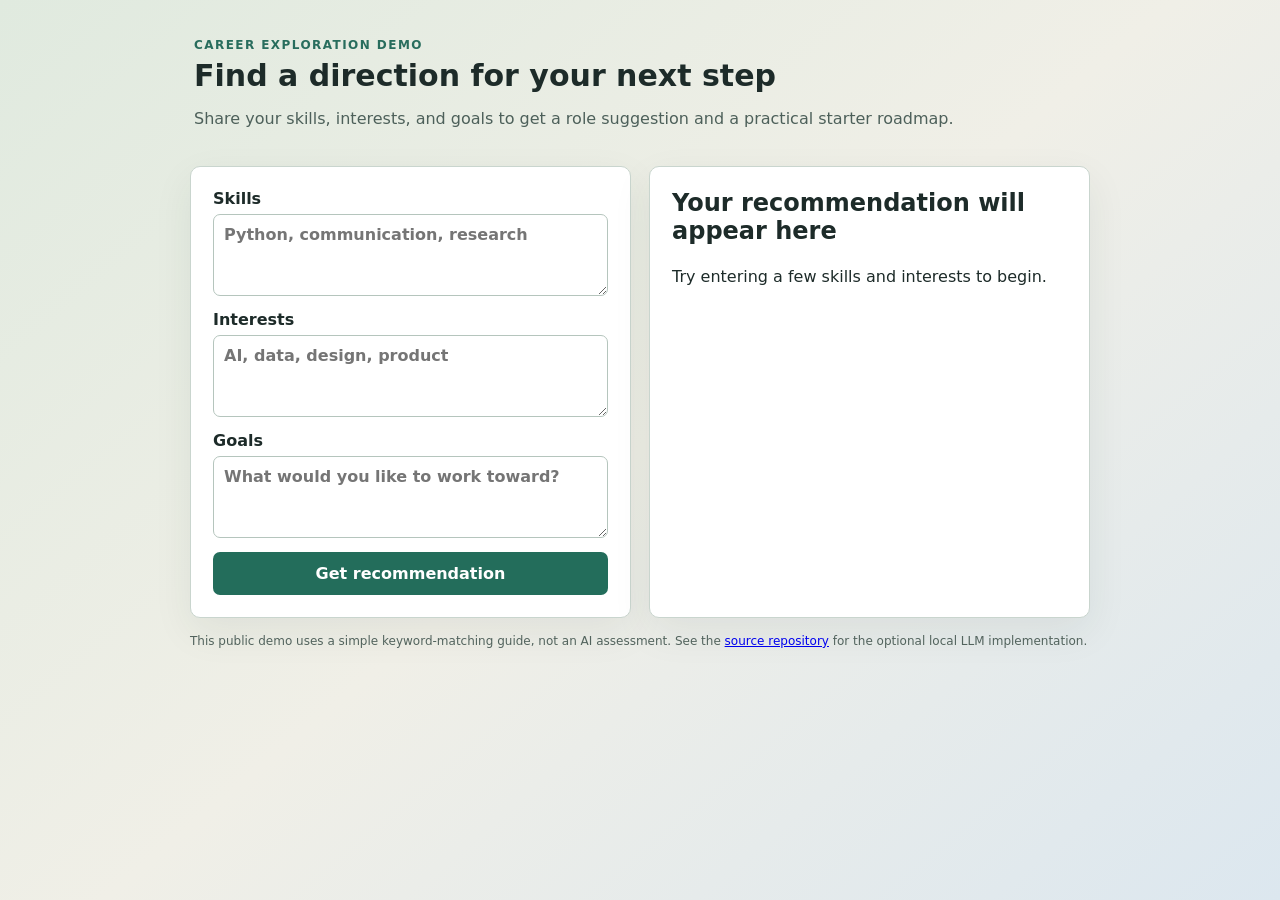
<file: docs/index.html>
<!doctype html>
<html lang="en">
<head>
  <meta charset="utf-8">
  <meta name="viewport" content="width=device-width, initial-scale=1">
  <title>Career Counselor Demo</title>
  <style>
    :root{font-family:system-ui,-apple-system,"Segoe UI",sans-serif;background:#f0efe7;color:#1d2b29}*{box-sizing:border-box}body{margin:0;min-height:100vh;padding:30px 16px;background:linear-gradient(140deg,#e0eadf,#f0efe7 50%,#dce7ef)}main{max-width:900px;margin:0 auto}.header{padding:8px 4px 22px}.eyebrow{text-transform:uppercase;letter-spacing:.12em;font-weight:700;color:#286d5d;font-size:12px}.header h1{font-size:30px;margin:6px 0}.header p{color:#4d605a}.layout{display:grid;grid-template-columns:1fr 1fr;gap:18px}.panel{background:#fff;border:1px solid #c9d5ce;border-radius:10px;padding:22px;box-shadow:0 14px 40px #21372d12}form{display:grid;gap:14px}label{display:grid;gap:6px;font-weight:650}textarea{resize:vertical;min-height:82px;border:1px solid #b5c5bd;border-radius:7px;padding:10px;font:inherit}button{border:0;border-radius:7px;padding:12px 16px;background:#236d5b;color:#fff;font:inherit;font-weight:700;cursor:pointer}.result h2{margin-top:0}.result p{line-height:1.5}.result li{margin:10px 0;line-height:1.45}.notice{font-size:12px;color:#52635d;margin-top:16px}@media(max-width:680px){.layout{grid-template-columns:1fr}.header h1{font-size:26px}}
  </style>
</head>
<body>
  <main>
    <header class="header"><div class="eyebrow">Career exploration demo</div><h1>Find a direction for your next step</h1><p>Share your skills, interests, and goals to get a role suggestion and a practical starter roadmap.</p></header>
    <div class="layout">
      <section class="panel"><form id="form"><label>Skills<textarea id="skills" placeholder="Python, communication, research"></textarea></label><label>Interests<textarea id="interests" placeholder="AI, data, design, product"></textarea></label><label>Goals<textarea id="goals" placeholder="What would you like to work toward?"></textarea></label><button>Get recommendation</button></form></section>
      <section class="panel result" id="result" aria-live="polite"><h2>Your recommendation will appear here</h2><p>Try entering a few skills and interests to begin.</p></section>
    </div>
    <p class="notice">This public demo uses a simple keyword-matching guide, not an AI assessment. See the <a href="https://github.com/gauravjain072001/intelligent-career-counselor">source repository</a> for the optional local LLM implementation.</p>
  </main>
  <script>
    const plans={
      'AI Engineer':['Strengthen Python and statistics fundamentals','Build small LLM or machine-learning projects','Learn model evaluation and deployment'],
      'Product Manager':['Practice user research and product discovery','Create roadmaps and prioritize features','Learn experimentation and stakeholder communication'],
      'Data Analyst':['Improve SQL and data cleaning workflows','Build dashboards and explain insights','Practice experimentation and decision frameworks'],
      'Frontend Engineer':['Build with modern JavaScript and UI patterns','Practice responsive design and accessibility','Ship an interactive web project'],
      'Backend Engineer':['Develop APIs, databases, and system-design skills','Build a service with authentication','Learn deployment and observability']
    };
    document.getElementById('form').addEventListener('submit',event=>{event.preventDefault();const text=['skills','interests','goals'].map(id=>document.getElementById(id).value.toLowerCase()).join(' ');const terms={'AI Engineer':['python','ai','ml','machine learning','model'],'Product Manager':['product','strategy','research','roadmap','user'],'Data Analyst':['data','sql','analysis','dashboard','insight'],'Frontend Engineer':['ui','ux','javascript','react','web','design'],'Backend Engineer':['api','database','backend','server','system']};const scores=Object.entries(terms).map(([role,keywords])=>[role,keywords.reduce((n,word)=>n+(text.includes(word)?1:0),0)]).sort((a,b)=>b[1]-a[1]);const role=scores[0][1]?scores[0][0]:'Product Manager';const result=document.getElementById('result');result.replaceChildren();const heading=document.createElement('h2');heading.textContent=`Suggested direction: ${role}`;result.append(heading);const rationale=document.createElement('p');rationale.textContent=`This starter suggestion matched ${scores[0][1]} keyword${scores[0][1]===1?'':'s'} in your responses. Use it as a prompt for exploration, not a definitive assessment.`;result.append(rationale);const list=document.createElement('ol');plans[role].forEach(step=>{const item=document.createElement('li');item.textContent=step;list.append(item)});result.append(list);});
  </script>
</body>
</html>
</file>
